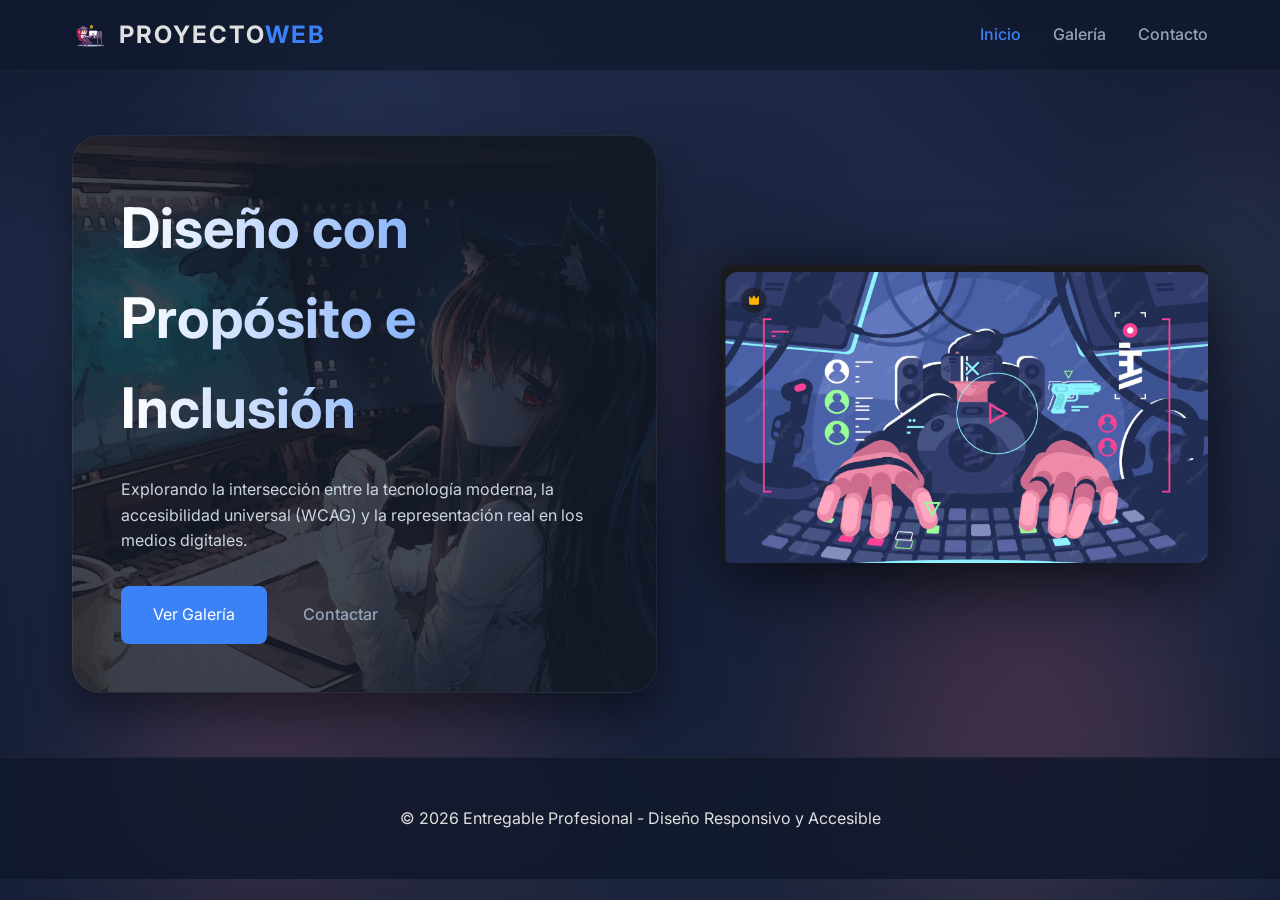
<file: index.html>
<!DOCTYPE html>
<html lang="es">
<head>
    <meta charset="UTF-8">
    <meta name="viewport" content="width=device-width, initial-scale=1.0">
    <title>Innovación Digital | Inicio</title>
    <link rel="stylesheet" href="css/style.css">
    <link href="https://fonts.googleapis.com/css2?family=Inter:wght@300;500;700&display=swap" rel="stylesheet">
</head>
<body class="bg-imagen-inicio"> <a href="#main-content" class="skip-link">Saltar al contenido principal</a>

    <header class="navbar">
        <nav class="nav-container">
            <div class="logo-container">
                <img src="img/logo.png" alt="Logo de Proyecto Web" class="nav-logo-img">
                <div class="logo">PROYECTO<span>WEB</span></div>
            </div>
            <ul class="nav-links">
                <li><a href="index.html" class="active">Inicio</a></li>
                <li><a href="galeria.html">Galería</a></li>
                <li><a href="contacto.html">Contacto</a></li>
            </ul>
        </nav>
    </header>

    <main id="main-content" class="fade-in">
        <section class="hero">
            <div class="hero-content">
                <h1>Diseño con Propósito e Inclusión</h1>
                <p>Explorando la intersección entre la tecnología moderna, la accesibilidad universal (WCAG) y la representación real en los medios digitales.</p>
                <div class="hero-btns">
                    <a href="galeria.html" class="btn-primary">Ver Galería</a>
                    <a href="contacto.html" class="btn-secondary">Contactar</a>
                </div>
            </div>
            <div class="hero-image">
                <img src="img/hero-cambio.png" alt="Ilustración de desarrollador trabajando frente a la computadora">
            </div>
        </section>
    </main>

    <footer class="main-footer">
        <p>&copy; 2026 Entregable Profesional - Diseño Responsivo y Accesible</p>
    </footer>
</body>
</html>
</file>
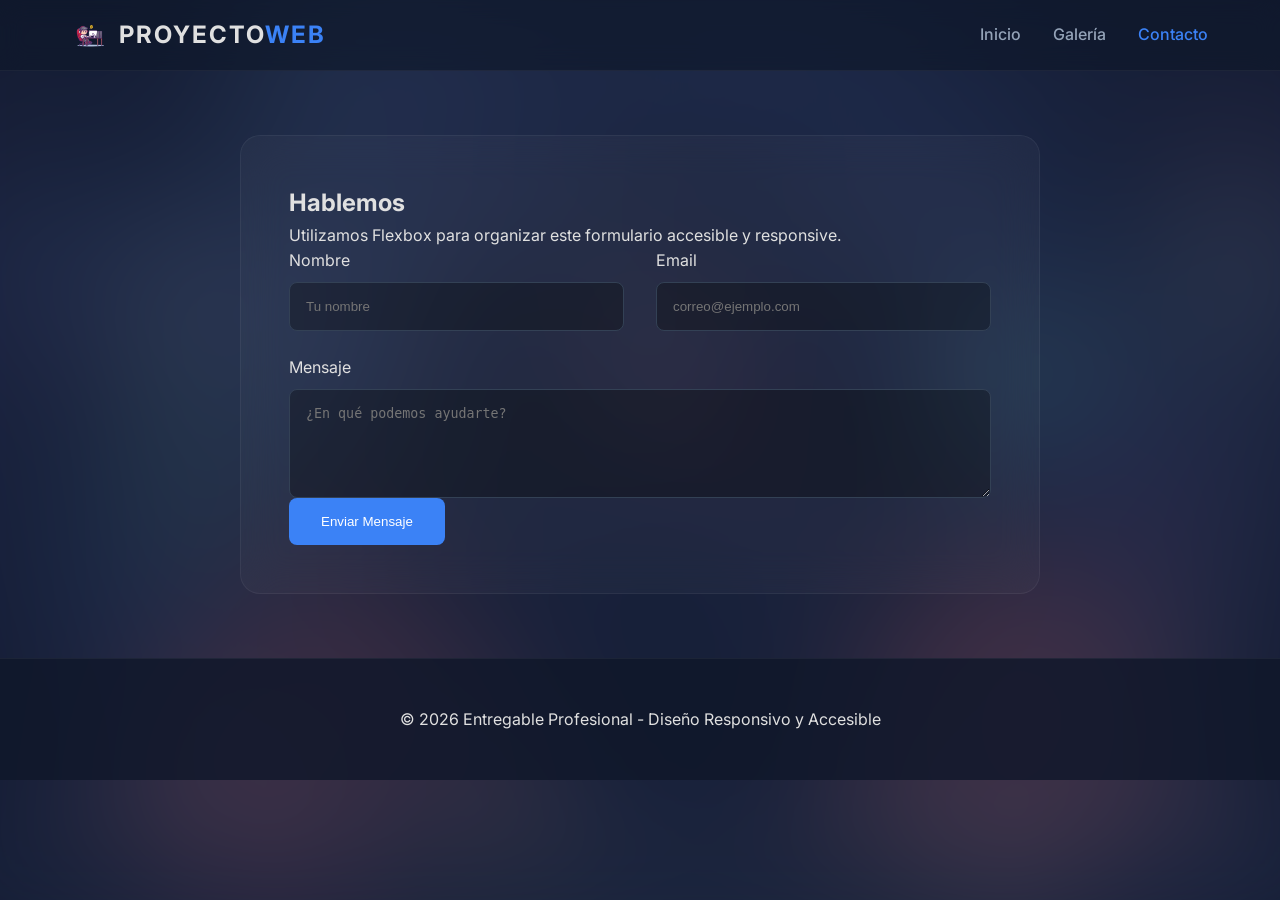
<file: contacto.html>
<!DOCTYPE html>
<html lang="es">
<head>
    <meta charset="UTF-8">
    <meta name="viewport" content="width=device-width, initial-scale=1.0">
    <title>Contacto | Conecta con Nosotros</title>
    <link rel="stylesheet" href="css/style.css">
    <link href="https://fonts.googleapis.com/css2?family=Inter:wght@300;500;700&display=swap" rel="stylesheet">
</head>
<body class="bg-animado-contacto">

    <a href="#main-content" class="skip-link">Saltar al contenido principal</a>

    <header class="navbar">
        <nav class="nav-container">
            <div class="logo-container">
                <img src="img/logo.png" alt="Logo de Proyecto Web" class="nav-logo-img">
                <div class="logo">PROYECTO<span>WEB</span></div>
            </div>
            <ul class="nav-links">
                <li><a href="index.html">Inicio</a></li>
                <li><a href="galeria.html">Galería</a></li>
                <li><a href="contacto.html" class="active">Contacto</a></li>
            </ul>
        </nav>
    </header>

    <main id="main-content" class="fade-in">
        <section class="form-section">
            <div class="form-container">
                <div class="form-info">
                    <h2>Hablemos</h2>
                    <p>Utilizamos Flexbox para organizar este formulario accesible y responsive.</p>
                </div>
                <form action="#" class="contact-form">
                    <div class="flex-row">
                        <div class="input-group">
                            <label for="name">Nombre</label>
                            <input type="text" id="name" placeholder="Tu nombre" required>
                        </div>
                        <div class="input-group">
                            <label for="email">Email</label>
                            <input type="email" id="email" placeholder="correo@ejemplo.com" required>
                        </div>
                    </div>
                    <div class="input-group">
                        <label for="message">Mensaje</label>
                        <textarea id="message" rows="5" placeholder="¿En qué podemos ayudarte?"></textarea>
                    </div>
                    <button type="submit" class="btn-primary">Enviar Mensaje</button>
                </form>
            </div>
        </section>
    </main>

    <footer class="main-footer">
        <p>&copy; 2026 Entregable Profesional - Diseño Responsivo y Accesible</p>
    </footer>
</body>
</html>
</file>
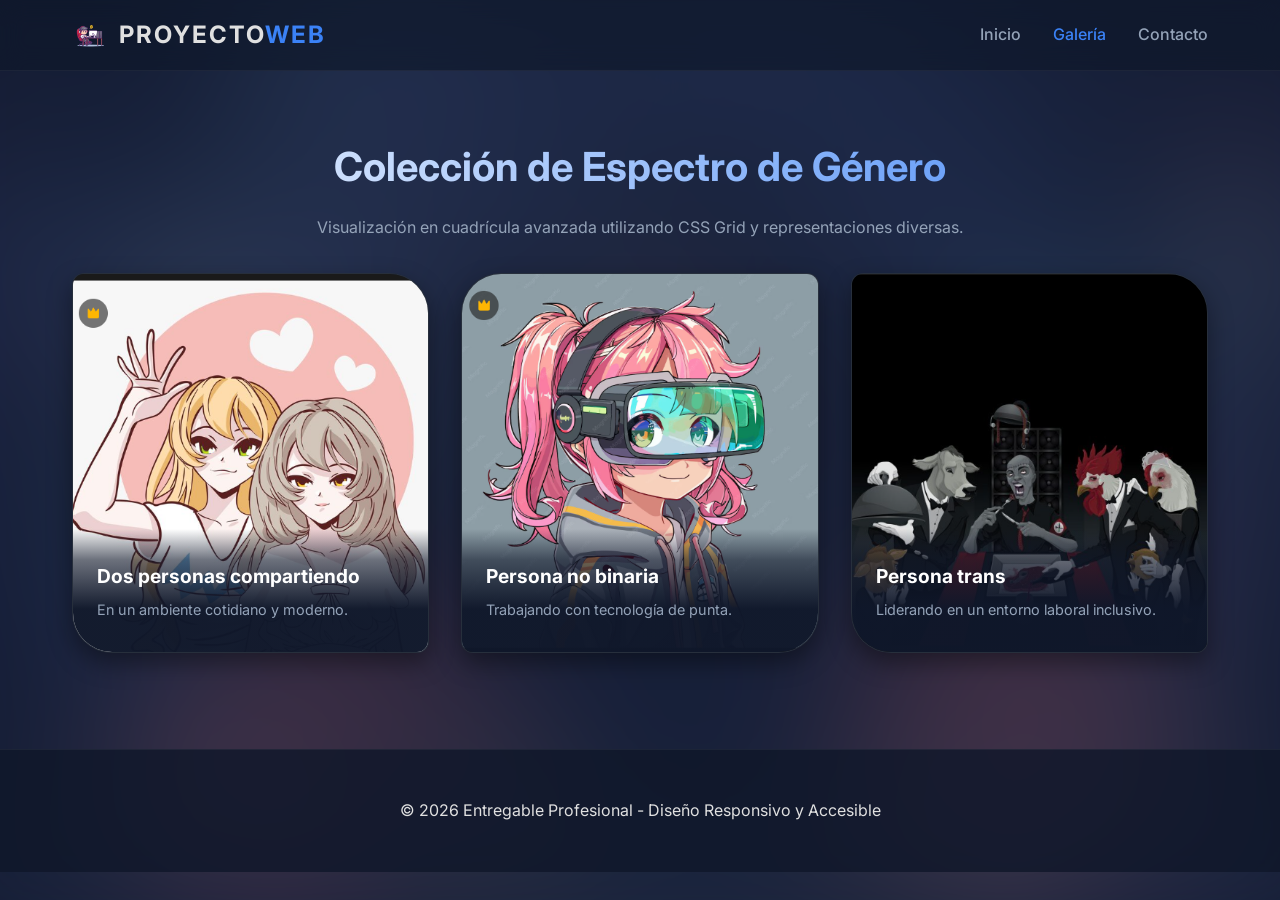
<file: galeria.html>
<!DOCTYPE html>
<html lang="es">
<head>
    <meta charset="UTF-8">
    <meta name="viewport" content="width=device-width, initial-scale=1.0">
    <title>Galería - Proyecto Web</title>
    <link rel="stylesheet" href="css/style.css">
    <link href="https://fonts.googleapis.com/css2?family=Inter:wght@400;500;700&display=swap" rel="stylesheet">
</head>
<body class="bg-animado-galeria">

    <a href="#contenido-principal" class="skip-link">Saltar al contenido principal</a>

    <nav class="navbar">
        <div class="nav-container">
            <div class="logo-container">
                <img src="img/logo.png" alt="Logo de Proyecto Web" class="nav-logo-img">
                <div class="logo">PROYECTO<span>WEB</span></div>
            </div>
            <ul class="nav-links">
                <li><a href="index.html">Inicio</a></li>
                <li><a href="galeria.html" class="active">Galería</a></li>
                <li><a href="contacto.html">Contacto</a></li>
            </ul>
        </div>
    </nav>

    <main id="contenido-principal" class="fade-in">
        <header class="section-header">
            <h1>Colección de Espectro de Género</h1>
            <p>Visualización en cuadrícula avanzada utilizando CSS Grid y representaciones diversas.</p>
        </header>

        <div class="grid-container">
            
            <div class="grid-card">
                <img src="img/galeria-1.png" alt="Dos personas compartiendo">
                <div class="card-overlay">
                    <h3>Dos personas compartiendo</h3>
                    <p>En un ambiente cotidiano y moderno.</p>
                </div>
            </div>

            <div class="grid-card">
                <img src="img/galeria-2.png" alt="Persona no binaria">
                <div class="card-overlay">
                    <h3>Persona no binaria</h3>
                    <p>Trabajando con tecnología de punta.</p>
                </div>
            </div>

            <div class="grid-card">
                <img src="img/galeria-3.png" alt="Persona trans">
                <div class="card-overlay">
                    <h3>Persona trans</h3>
                    <p>Liderando en un entorno laboral inclusivo.</p>
                </div>
            </div>

        </div>
    </main>

    <footer class="main-footer">
        <p>&copy; 2026 Entregable Profesional - Diseño Responsivo y Accesible</p>
    </footer>

</body>
</html>
</file>
<file: css/style.css>
/* --- CONFIGURACIÓN BASE --- */
* {
    margin: 0;
    padding: 0;
    box-sizing: border-box;
}

body {
    font-family: 'Inter', sans-serif;
    color: #e0e0e0;
    line-height: 1.6;
    overflow-x: hidden;
    min-height: 100vh;
    position: relative;
    background-color: #0f172a;
}

/* --- FONDO OSCURO GAMER --- */
body::before {
    content: "";
    position: fixed;
    top: 0;
    left: 0;
    width: 100%;
    height: 100%;
    background: linear-gradient(rgba(15, 23, 42, 0.75), rgba(15, 23, 42, 0.75)), 
                url('../img/hero-cambio.png') no-repeat center center;
    background-size: cover;
    filter: blur(60px);
    transform: scale(1.2);
    z-index: -2;
}

.bg-animado-inicio, .bg-animado-galeria, .bg-animado-contacto {
    position: relative;
    z-index: 1;
}

/* --- ACCESIBILIDAD --- */
.skip-link {
    position: absolute;
    top: -100px;
    left: 20px;
    background: #3b82f6;
    color: white;
    padding: 10px 20px;
    z-index: 1001;
    text-decoration: none;
    transition: top 0.3s;
    border-radius: 0 0 8px 8px;
}
.skip-link:focus { top: 0; }

/* --- NAVEGACIÓN --- */
.navbar {
    background: rgba(15, 23, 42, 0.65);
    backdrop-filter: blur(12px);
    padding: 1rem 0;
    position: sticky;
    top: 0;
    z-index: 1000;
    border-bottom: 1px solid rgba(255,255,255,0.05);
}

.nav-container {
    max-width: 1200px;
    margin: 0 auto;
    display: flex;
    justify-content: space-between;
    align-items: center;
    padding: 0 2rem;
}

.logo-container {
    display: flex;
    align-items: center;
    gap: 0.75rem;
}

.nav-logo-img { height: 35px; width: auto; object-fit: contain; }
.logo { font-size: 1.5rem; font-weight: 700; letter-spacing: 2px; }
.logo span { color: #3b82f6; }

.nav-links { display: flex; list-style: none; gap: 2rem; }
.nav-links a { text-decoration: none; color: #94a3b8; font-weight: 500; transition: 0.3s; }
.nav-links a:hover, .nav-links a.active { color: #3b82f6; }

/* --- ANIMACIONES --- */
.fade-in { animation: fadeIn 1s ease forwards; }
@keyframes fadeIn {
    from { opacity: 0; transform: translateY(20px); }
    to { opacity: 1; transform: translateY(0); }
}

/* --- SECCIÓN HERO (INICIO) --- */
.hero { max-width: 1200px; margin: 4rem auto; display: flex; align-items: center; gap: 4rem; padding: 0 2rem; }
.hero-content {
    flex: 1;
    background: linear-gradient(rgba(21, 29, 43, 0.82), rgba(21, 29, 43, 0.82)), 
                url('../img/fondo-incio.jpg') no-repeat center center;
    background-size: cover; padding: 3rem; border-radius: 28px;
    backdrop-filter: blur(4px); border: 1px solid rgba(255, 255, 255, 0.06);
    box-shadow: 0 20px 40px rgba(0, 0, 0, 0.4);
}
.hero-content h1 { font-size: 3.5rem; margin-bottom: 1.5rem; background: linear-gradient(to right, #fff, #3b82f6); -webkit-background-clip: text; -webkit-text-fill-color: transparent; }
.hero-content p { margin-bottom: 2rem; color: #cbd5e1; }
.hero-image { flex: 1; display: flex; justify-content: center; align-items: center; }
.hero-image img { width: 100%; max-width: 520px; height: auto; object-fit: contain; border-radius: 12px; filter: drop-shadow(0 15px 35px rgba(0,0,0,0.7)); }

/* --- GALERÍA CRÍTICA (GRID) --- */
.section-header { text-align: center; margin: 4rem 0 2rem; }
.section-header h1 { font-size: 2.5rem; background: linear-gradient(to right, #fff, #3b82f6); -webkit-background-clip: text; -webkit-text-fill-color: transparent; margin-bottom: 1rem; }
.section-header p { color: #94a3b8; max-width: 700px; margin: 0 auto; padding: 0 1rem; }

.grid-container {
    max-width: 1200px; margin: 0 auto 6rem;
    display: grid; grid-template-columns: repeat(3, 1fr); 
    gap: 2rem; padding: 0 2rem;
}

.grid-card {
    position: relative; overflow: hidden; height: 380px; 
    background: #151d2b; border: 1px solid rgba(255, 255, 255, 0.08);
    backdrop-filter: blur(8px);
    transition: transform 0.4s cubic-bezier(0.175, 0.885, 0.32, 1.275), box-shadow 0.4s;
    box-shadow: 0 10px 25px rgba(0, 0, 0, 0.4);
}

.grid-card:nth-child(even) { border-radius: 40px 12px; }
.grid-card:nth-child(odd) { border-radius: 12px 40px; }

.grid-card img {
    position: absolute; top: 0; left: 0;
    width: 100%; height: 100%; object-fit: cover; 
    display: block; z-index: 1;
    transition: transform 0.6s ease;
    /* TRUCO PRO: Oculta el texto alt si la ruta de la imagen está mal */
    color: transparent; 
}

.card-overlay {
    position: absolute; bottom: 0; left: 0; right: 0;
    padding: 2rem 1.5rem;
    background: linear-gradient(to top, rgba(15, 23, 42, 0.98) 35%, rgba(15, 23, 42, 0.6) 75%, transparent);
    z-index: 2; 
}

.card-overlay h3 { font-size: 1.2rem; color: #ffffff; margin-bottom: 0.5rem; }
.card-overlay p { font-size: 0.9rem; color: #94a3b8; line-height: 1.4; }

.grid-card:hover {
    transform: translateY(-8px);
    box-shadow: 0 15px 35px rgba(59, 130, 246, 0.3);
    border-color: rgba(59, 130, 246, 0.5);
}
.grid-card:hover img { transform: scale(1.08); }

/* --- FORMULARIO Y BOTONES --- */
.form-section { display: flex; justify-content: center; padding: 4rem 2rem; }
.form-container {
    background: rgba(255,255,255,0.03); padding: 3rem; border-radius: 20px;
    backdrop-filter: blur(20px); max-width: 800px; width: 100%;
    border: 1px solid rgba(255,255,255,0.05);
}
.flex-row { display: flex; gap: 2rem; margin-bottom: 1.5rem; }
.input-group { flex: 1; display: flex; flex-direction: column; }
input, textarea {
    background: rgba(0,0,0,0.3); border: 1px solid #334155;
    padding: 1rem; color: white; border-radius: 8px; margin-top: 0.5rem;
}
input:focus { outline: 2px solid #3b82f6; }

.btn-primary {
    background: #3b82f6; color: white; padding: 1rem 2rem;
    text-decoration: none; border-radius: 8px; display: inline-block;
    transition: 0.3s; border: none; cursor: pointer;
}
.btn-primary:hover { background: #2563eb; transform: scale(1.05); }

.btn-secondary { color: #94a3b8; text-decoration: none; padding: 1rem 2rem; font-weight: 500; display: inline-block; transition: 0.3s; }
.btn-secondary:hover { color: #3b82f6; }

/* --- FOOTER --- */
.main-footer { text-align: center; padding: 3rem; background: rgba(15, 23, 42, 0.8); border-top: 1px solid rgba(255,255,255,0.05); margin-top: auto; }

/* RESPONSIVE */
@media (max-width: 992px) { .grid-container { grid-template-columns: repeat(2, 1fr); } }
@media (max-width: 768px) {
    .hero { flex-direction: column; text-align: center; }
    .flex-row { flex-direction: column; }
    .hero-content h1 { font-size: 2.5rem; }
    .hero-image img { max-width: 380px; }
    .grid-container { grid-template-columns: 1fr; gap: 1.5rem; }
}
</file>
